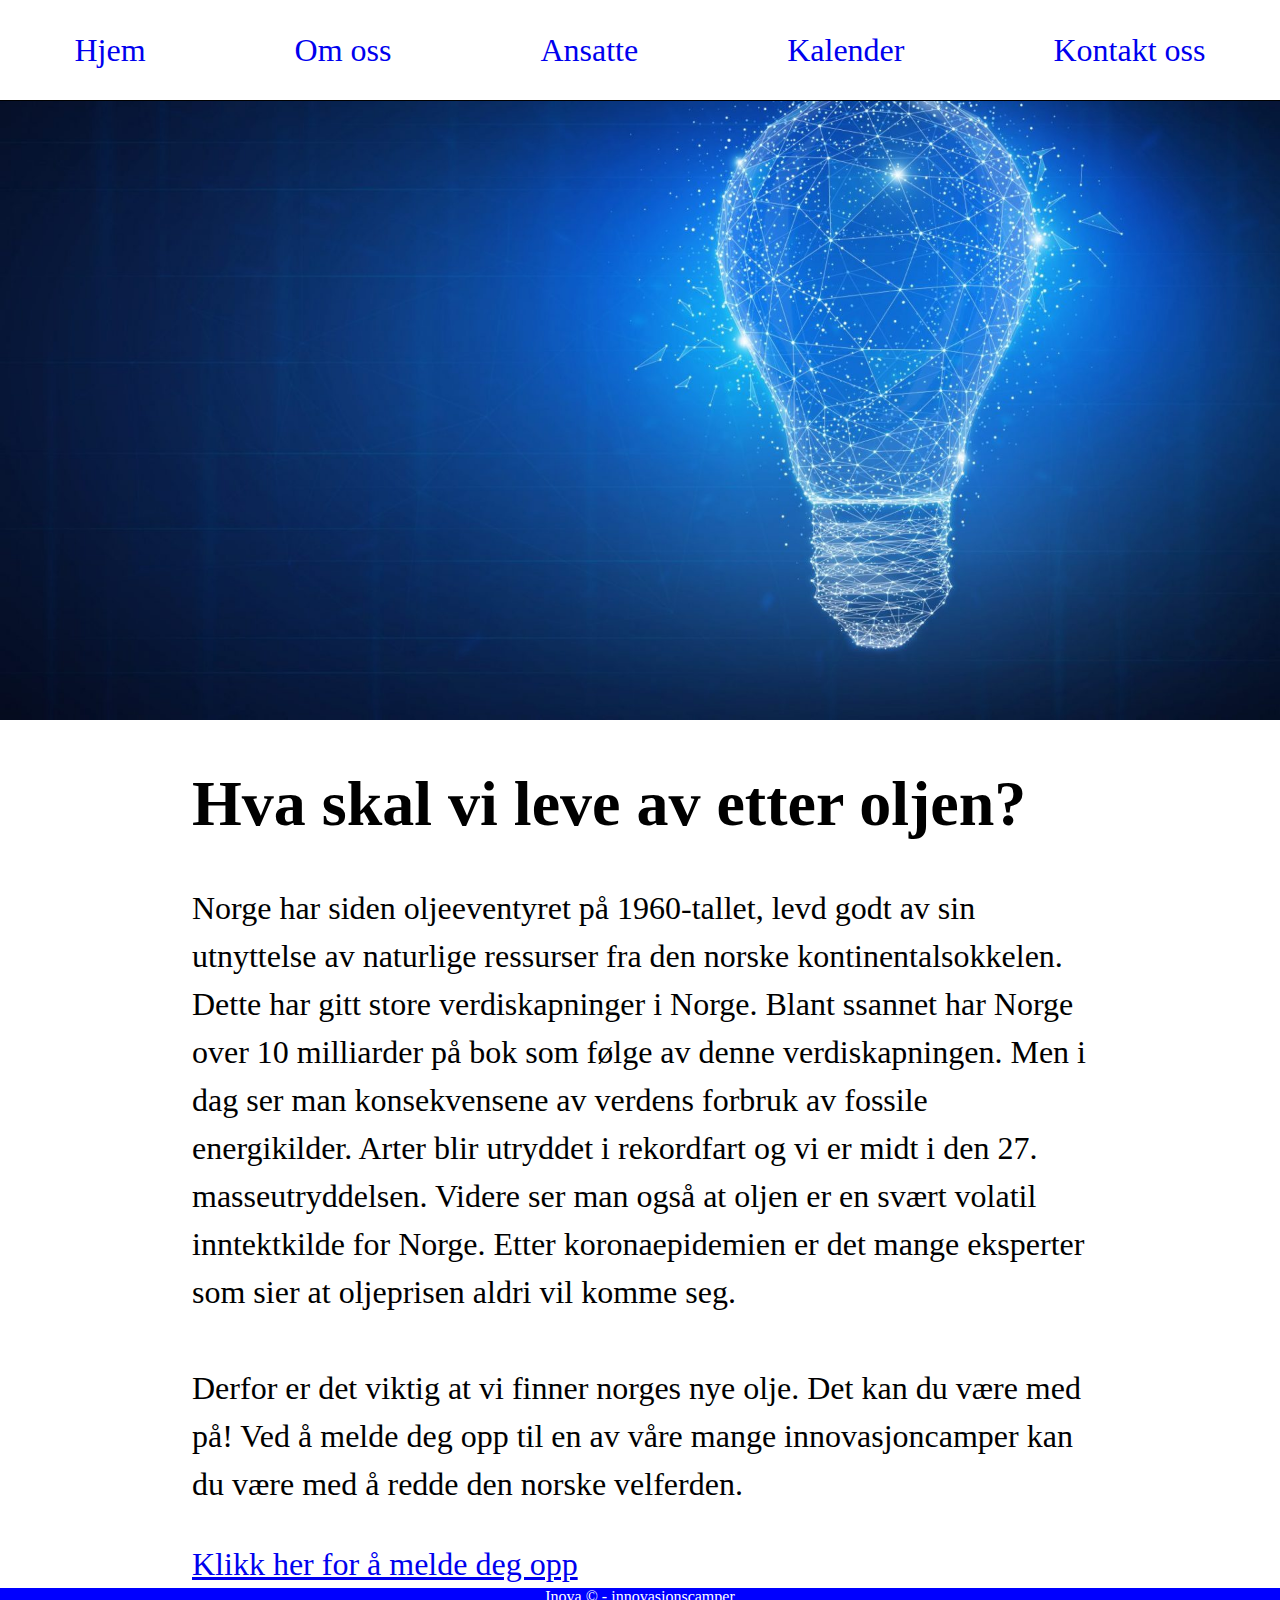
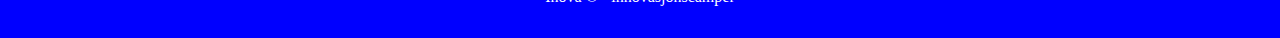
<file: index.html>
<!DOCTYPE html>
<html lang="nb">
<head>
    <title>Inova</title>
    <meta charset="utf-8">
    <link rel="stylesheet" href="Index.css">
    <link rel="shortcut icon" href="Images/icon-Small.ico" type="image/x-icon"/>
</head>
<body>
    <nav>
        <a href="index.html" id="hjem" class="navContent">Hjem</a>
        <a href="About.html" class="navContent">Om oss</a>
        <a href="Staff.html" class="navContent">Ansatte</a>
        <a href="Calendar.html" class="navContent">Kalender</a>
        <a href="contact.html" id="contact" class="navContent">Kontakt oss</a>
    </nav>
    <img id="frontImage" alt="" src="Images/frontImage.jpg"> <!-- Hentet fra https://blog-idcuk.com/europe-technology-and-innovation/ -->
    <div id="middle">
        <h1 class="headline">Hva skal vi leve av etter oljen?</h1>
        <p class="text">Norge har siden oljeeventyret på 1960-tallet, levd godt av sin utnyttelse av naturlige ressurser fra den norske kontinentalsokkelen. 
            Dette har gitt store verdiskapninger i Norge. Blant ssannet har Norge over 10 milliarder på bok som følge av denne verdiskapningen. 
            Men i dag ser man konsekvensene av verdens forbruk av fossile energikilder. Arter blir utryddet i rekordfart og vi er midt i den 27. masseutryddelsen.
            Videre ser man også at oljen er en svært volatil inntektkilde for Norge. Etter koronaepidemien er det mange eksperter som sier at oljeprisen
            aldri vil komme seg.
            <br><br>
            Derfor er det viktig at vi finner norges nye olje. Det kan du være med på! Ved å melde deg opp til en av våre mange innovasjoncamper
            kan du være med å redde den norske velferden. 
        </p>
        <a class="text" href="Calendar.html">Klikk her for å melde deg opp</a>
    </div> 
<script>
</script>
<footer class="footer">Inova © - innovasjonscamper</footer>
</body>
</html>
</file>
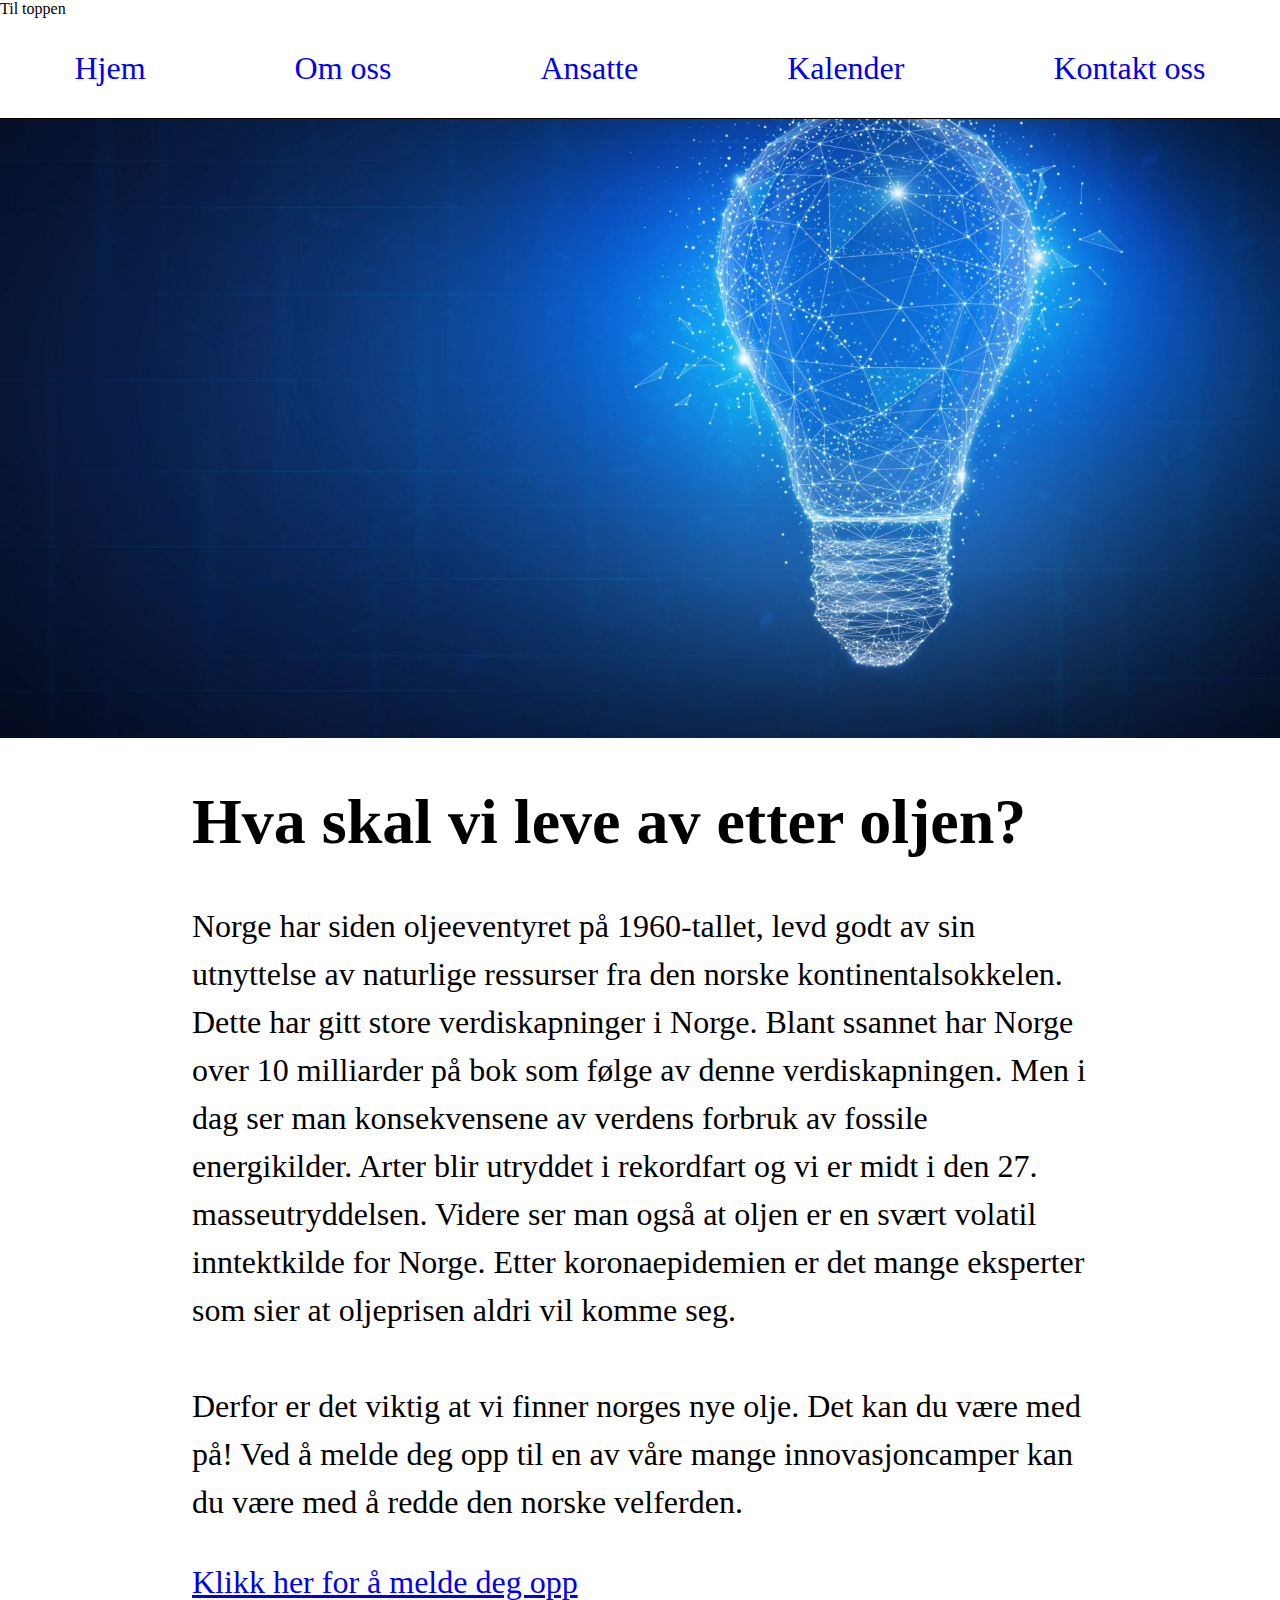
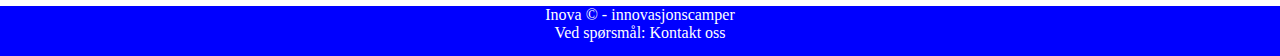
<file: Index.html>
<!DOCTYPE html>
<html lang="nb">
<head>
    <title>Inova</title>
    <meta charset="utf-8">
    <link rel="stylesheet" href="Index.css">
    <link rel="shortcut icon" href="Images/icon-Small.ico" type="image/x-icon"/>
</head>
<body>
    <div id="toTop" onclick="scrollToTop()">Til toppen</div>
    <nav>
        <a href="Index.html" id="hjem" class="navContent">Hjem</a>
        <a href="About.html" class="navContent">Om oss</a>
        <a href="Staff.html" class="navContent">Ansatte</a>
        <a href="Calendar.html" class="navContent">Kalender</a>
        <a href="contact.html" id="contact" class="navContent">Kontakt oss</a>
    </nav>
    <img id="frontImage" src="Images/frontImage.jpg"> <!-- Hentet fra https://blog-idcuk.com/europe-technology-and-innovation/ -->
    <div id="middle">
        <h1 class="headline">Hva skal vi leve av etter oljen?</h1>
        <p class="text">Norge har siden oljeeventyret på 1960-tallet, levd godt av sin utnyttelse av naturlige ressurser fra den norske kontinentalsokkelen. 
            Dette har gitt store verdiskapninger i Norge. Blant ssannet har Norge over 10 milliarder på bok som følge av denne verdiskapningen. 
            Men i dag ser man konsekvensene av verdens forbruk av fossile energikilder. Arter blir utryddet i rekordfart og vi er midt i den 27. masseutryddelsen.
            Videre ser man også at oljen er en svært volatil inntektkilde for Norge. Etter koronaepidemien er det mange eksperter som sier at oljeprisen
            aldri vil komme seg.
            <br><br>
            Derfor er det viktig at vi finner norges nye olje. Det kan du være med på! Ved å melde deg opp til en av våre mange innovasjoncamper
            kan du være med å redde den norske velferden. 
        </p>
        <a class="text" href="Calendar.html">Klikk her for å melde deg opp</a>
    </div>
    
    
<script>
    var nav = document.getElementsByTagName("nav");
    var toTop = document.getElementById("toTop");
    window.onscroll = function() {scrollFunction()};
    function scrollFunction() {
        if(document.body.scrollTop > 20 || document.documentElement.scrollTop > 20){
            toTop.style.display = "block";
        }else{
            toTop.style.display = "none";
        }
    }
    function scrollToTop(){
        window.scrollTo(0,0);
    }
</script>
<footer class="footer">Inova © - innovasjonscamper<br> Ved spørsmål: <a href="contact.html" class="footlink">Kontakt oss</a> </footer>
</body>
</html>
</file>
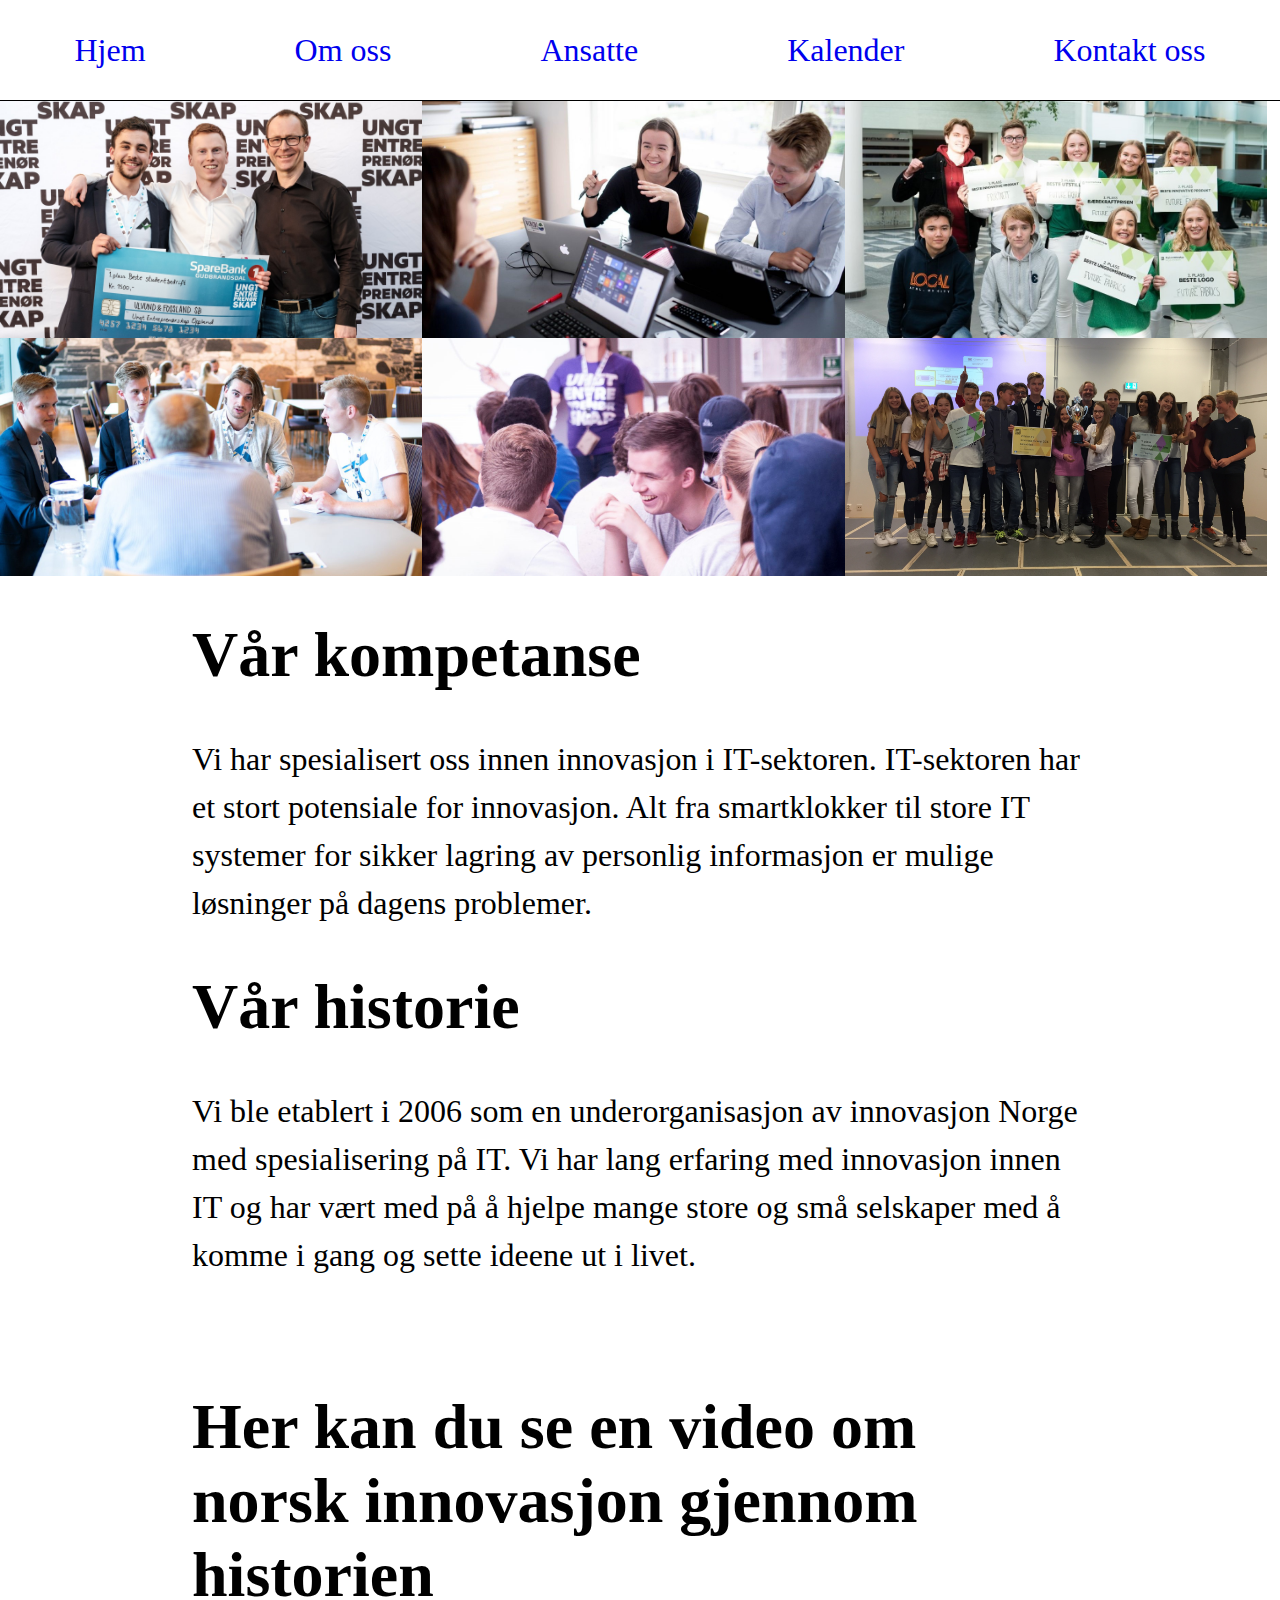
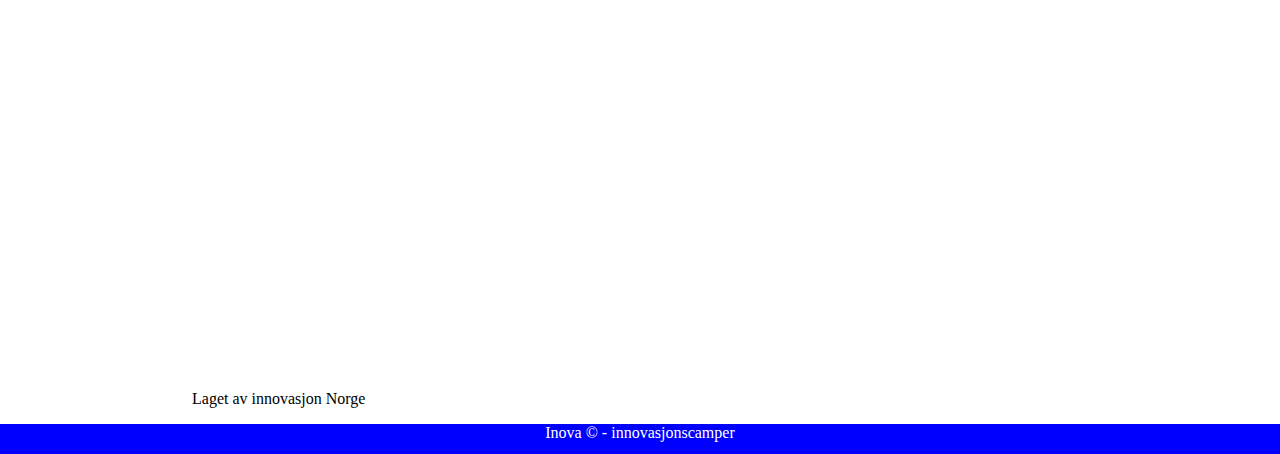
<file: About.html>
<!DOCTYPE html>
<html lang="nb">
<head>
    <title>Inova</title>
    <meta charset="utf-8">
    <link rel="stylesheet" href="About.css">
    <link rel="shortcut icon" href="Images/icon-Small.ico" type="image/x-icon"/>
</head>
<body>
    <nav>
        <a href="index.html" class="navContent">Hjem</a>
        <a href="About.html" class="navContent">Om oss</a>
        <a href="Staff.html" class="navContent">Ansatte</a>
        <a href="Calendar.html" class="navContent">Kalender</a>
        <a href="contact.html" class="navContent">Kontakt oss</a>
    </nav>
    <div id="images">
        <img alt="" src="Images/UE1.jpg">
        <img alt="" src="Images/UE2.jpeg">
        <img alt="" src="Images/UE3.jpg">
        <img alt="" src="Images/UE4.jpg">
        <img alt="" src="Images/UE5.jpg">
        <img alt="" src="Images/UE7.jpg">
    </div>
    <div id="middle">
        <h1 class="headline">Vår kompetanse</h1>
            <p class="text">
            Vi har spesialisert oss innen innovasjon i IT-sektoren. IT-sektoren har et
            stort potensiale for innovasjon. Alt fra smartklokker til store IT systemer for sikker lagring
            av personlig informasjon er mulige løsninger på dagens problemer.   
            </p>
        <h1 class="headline">Vår historie</h1>
            <p class="text">
            Vi ble etablert i 2006 som en underorganisasjon av innovasjon Norge med spesialisering på IT.
            Vi har lang erfaring med innovasjon innen IT og har vært med på å hjelpe mange store og små selskaper
            med å komme i gang og sette ideene ut i livet.
            </p>
        <br>
        <br>
        <h1 class="headline">Her kan du se en video om norsk innovasjon gjennom historien</h1>
        <iframe title="Innovasjon Norge" width="560" height="315" src="https://www.youtube.com/embed/V6vAywtZ8tw" frameborder="0" allow="accelerometer; autoplay; clipboard-write; encrypted-media; gyroscope; picture-in-picture" allowfullscreen></iframe>
        <p>Laget av innovasjon Norge</p>
    </div>
<script>
</script>
<footer class="footer">Inova © - innovasjonscamper</footer>
</body>
</html>
</file>
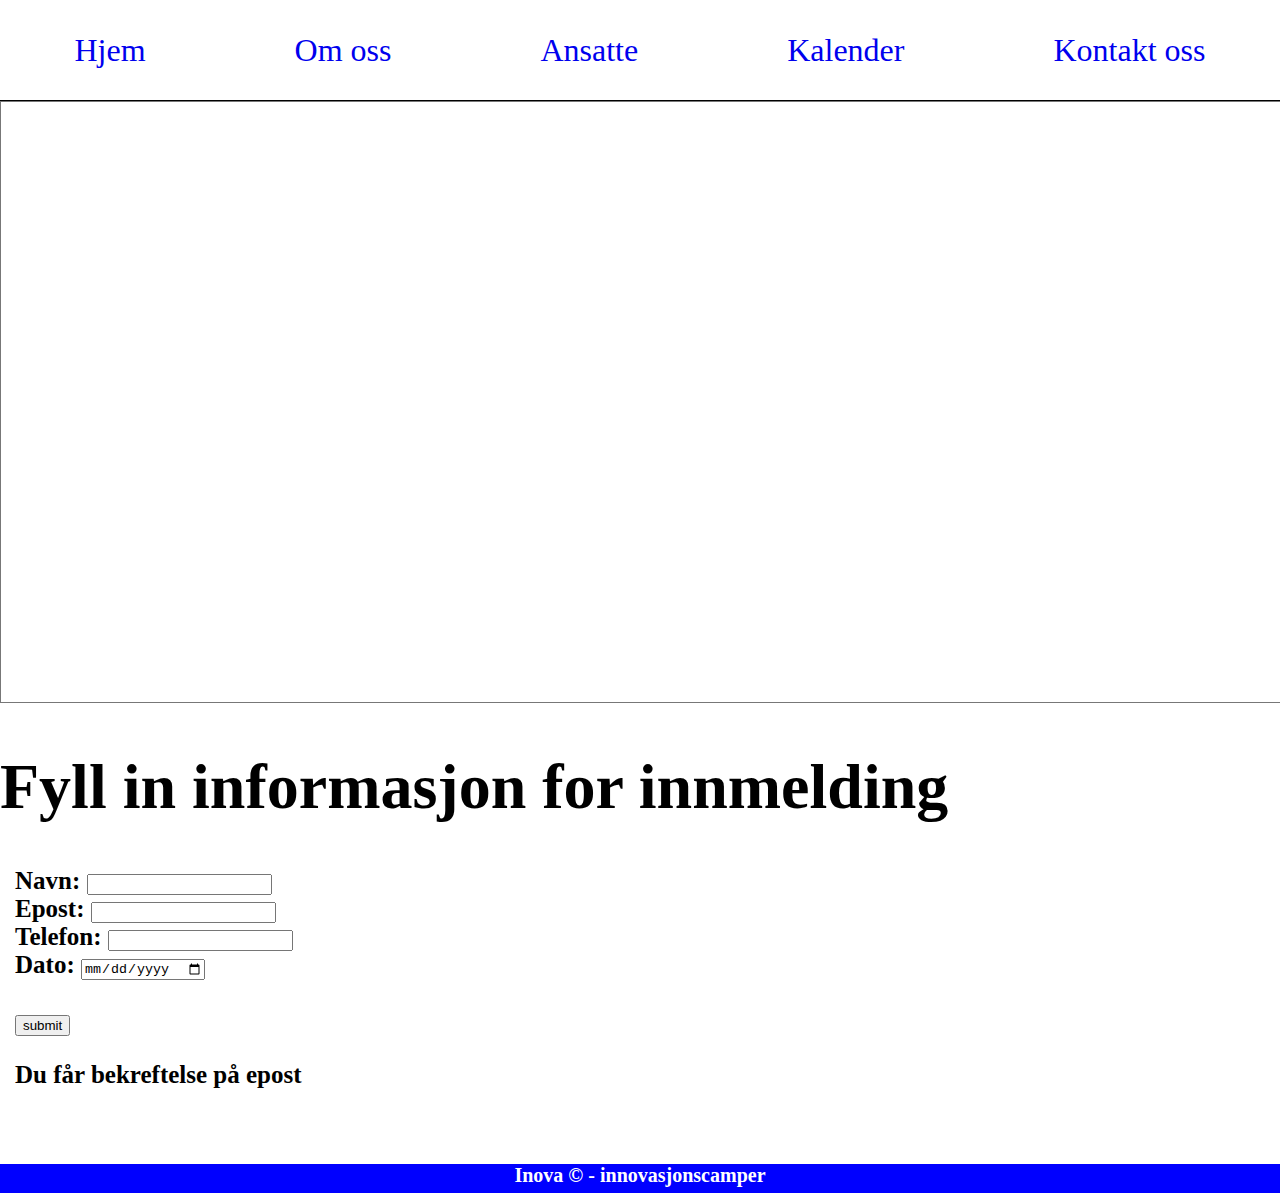
<file: Calendar.html>
<!DOCTYPE html>
<html lang="nb">
    <head>
        <meta charset="utf-8">
        <link rel="stylesheet" href="Calendar.css">
        <title>Kalender</title>
        <link rel="shortcut icon" href="Images/icon-Small.ico" type="image/x-icon"/> <!-- For å legge til ikon for nettsiden-->    </head>
    <body>
    <nav>
        <a href="index.html" id="hjem" class="navContent">Hjem</a>
        <a href="About.html" class="navContent">Om oss</a>
        <a href="Staff.html" class="navContent">Ansatte</a>
        <a href="Calendar.html" class="navContent">Kalender</a>
        <a href="contact.html" id="contact" class="navContent">Kontakt oss</a>
    </nav>
    <iframe title="Kalender for påmelding" class="calendar" src="https://calendar.google.com/calendar/embed?height=600&amp;wkst=1&amp;bgcolor=%234285F4&amp;ctz=Europe%2FOslo&amp;src=NHQzam9pMWZtajJiOHVhZjJvOW52YTR2ZjhAZ3JvdXAuY2FsZW5kYXIuZ29vZ2xlLmNvbQ&amp;color=%23F6BF26&amp;showTz=0&amp;showTabs=0&amp;showPrint=0&amp;showTitle=0&amp;showNav=1&amp;showCalendars=0" style="border:solid 1px #777"width="100%" height="600" frameborder="0" scrolling="no"></iframe>
    <h1 class="hei">Fyll in informasjon for innmelding<h1>
    <div class="form">
        <form>
            <label for="navn">Navn:</label>
            <input type="text" id="navn" required><br>
            <label for="epost">Epost:</label>
            <input type="email" id="epost" required><br>
            <label for="tlf">Telefon:</label>
            <input type="number" id="tlf" required><br>
            <label for="dato">Dato:</label>
            <input type="date" id="dato" required><br><br>
            <input type="submit" id="sumbit" value="submit">
        </form>
        <p>Du får bekreftelse på epost</p>
    </div>
    <footer class="footer">Inova © - innovasjonscamper</footer>
</body>
    
</html>
</file>
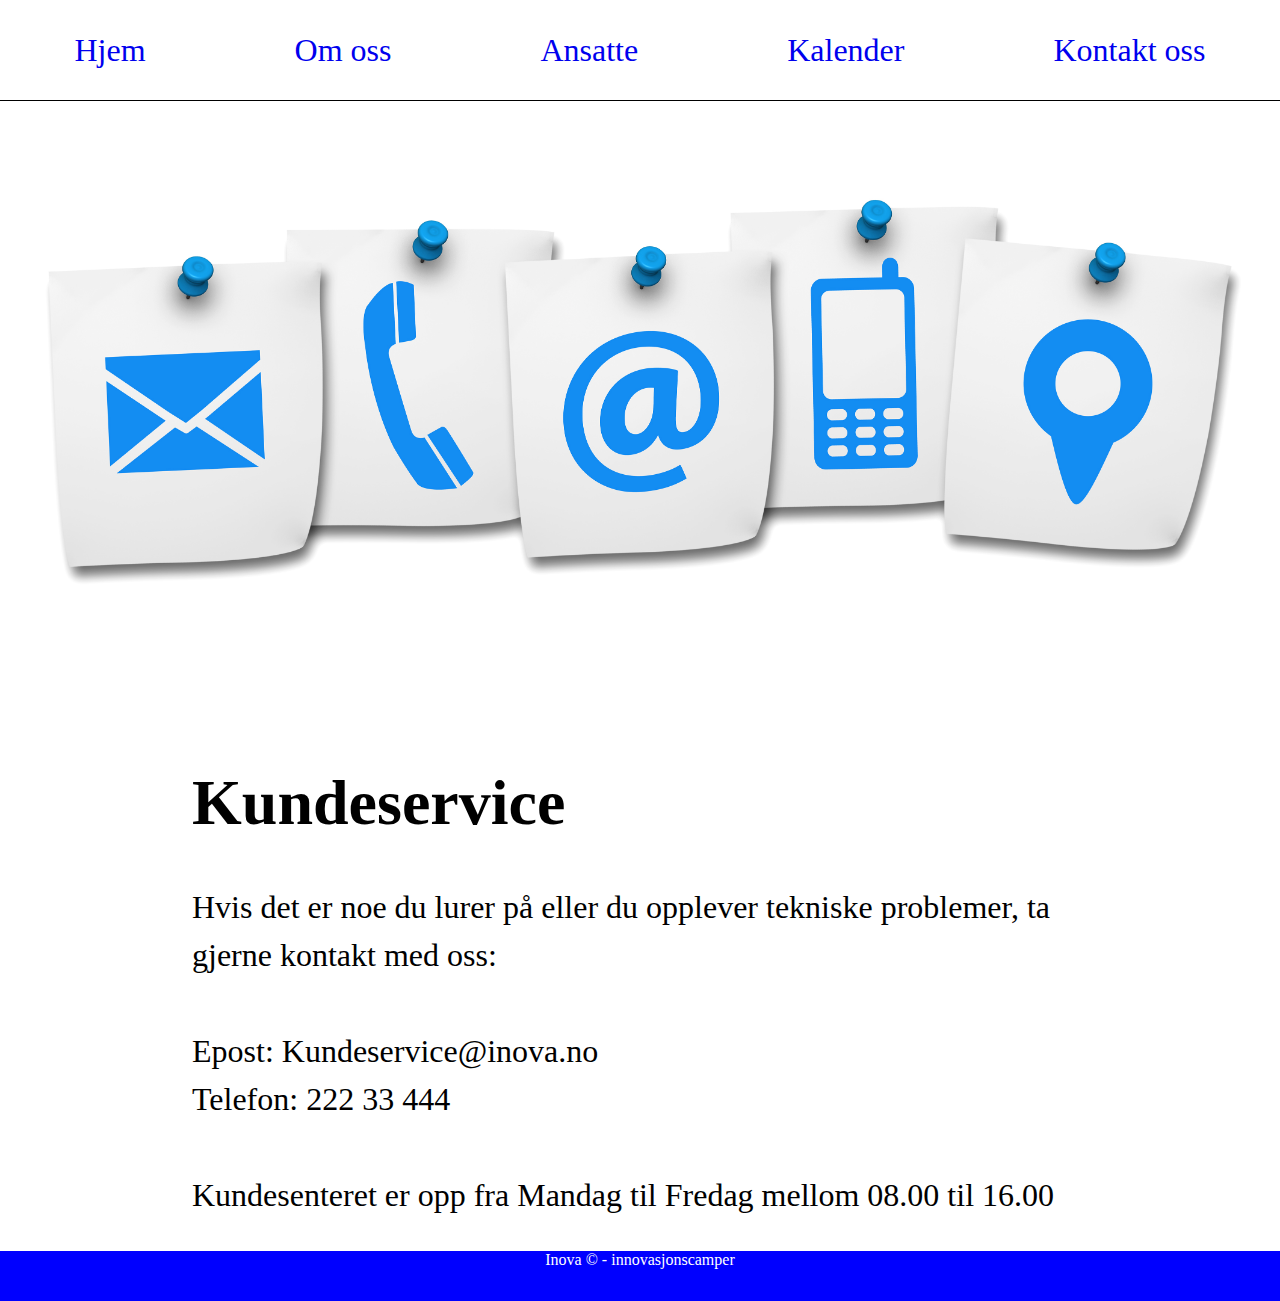
<file: contact.html>
<!DOCTYPE html>
<html lang="nb">
<head>
    <title>Inova</title>
    <meta charset="utf-8">
    <link rel="stylesheet" href="Index.css">
    <link rel="shortcut icon" href="Images/icon-Small.ico" type="image/x-icon"/>
</head>
<body>
    <nav>
        <a href="index.html" id="hjem" class="navContent">Hjem</a>
        <a href="About.html" class="navContent">Om oss</a>
        <a href="Staff.html" class="navContent">Ansatte</a>
        <a href="Calendar.html" class="navContent">Kalender</a>
        <a href="contact.html" id="contact" class="navContent">Kontakt oss</a>
    </nav>
    <div style="padding-top: 100px;"></div>
    <img id="frontImage" alt="" src="Images/contact.jpg"> <!-- Hentet fra https://www.afsi.com/wp-content/uploads/2015/03/Customer-Support-Banner.jpg -->
    <div id="middle">
        <h1 class="headline">Kundeservice</h1>
        <p class="text">
           Hvis det er noe du lurer på eller du opplever tekniske problemer, ta gjerne kontakt med oss: <br><br>
           Epost: Kundeservice@inova.no <br>
           Telefon: 222 33 444 <br><br>
           Kundesenteret er opp fra Mandag til Fredag mellom 08.00 til 16.00
        </p>
        
    </div> 
<script>
</script>
<footer class="footer">Inova © - innovasjonscamper</footer>
</body>
</html>
</file>
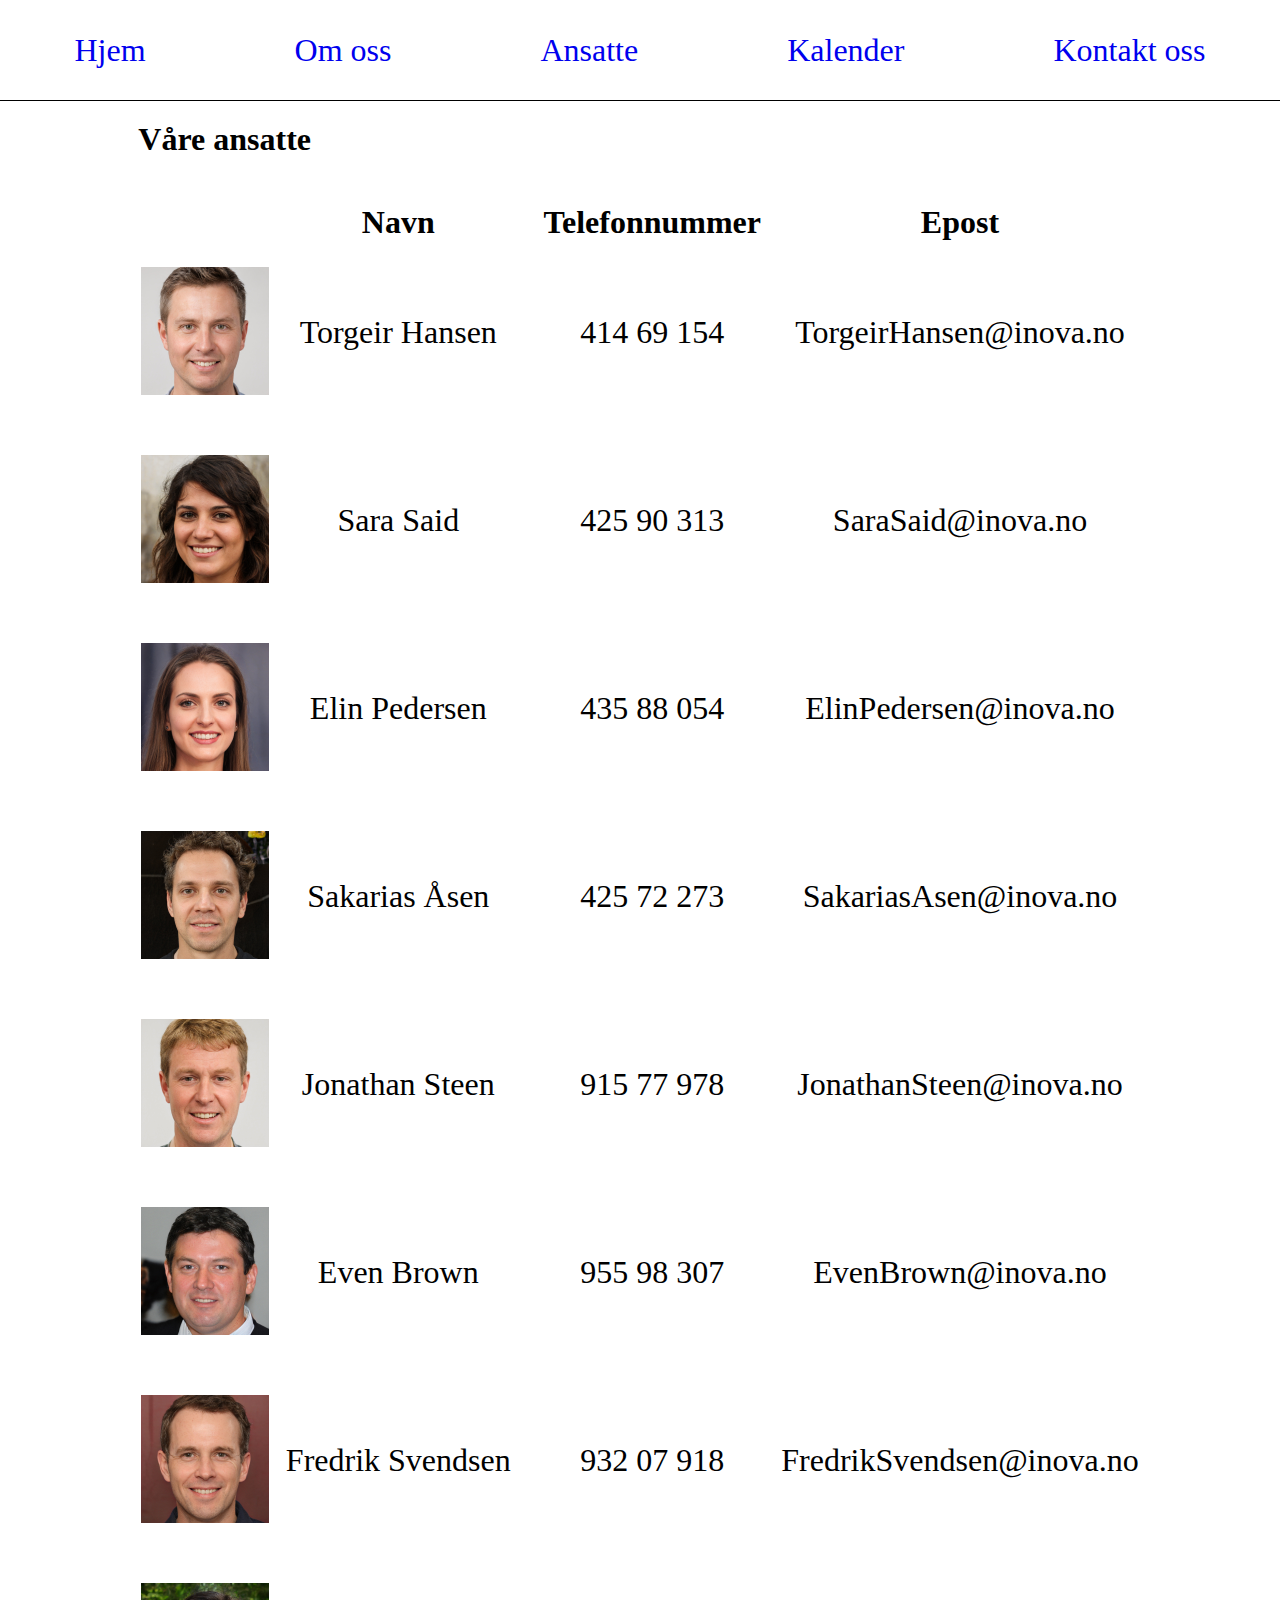
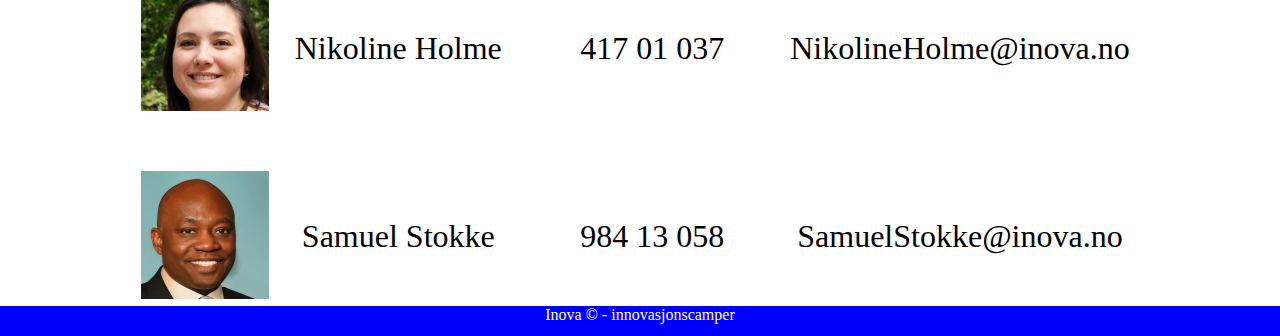
<file: Staff.html>
<!DOCTYPE html>
<html lang="nb">
<head>
    <title>Inova</title>
    <meta charset="utf-8">
    <link rel="stylesheet" href="Staff.css">
    <link rel="shortcut icon" href="Images/icon-Small.ico" type="image/x-icon"/> <!-- For å legge til ikon for nettsiden-->
</head>
<body>
    <nav>
        <a href="index.html" id="hjem" class="navContent">Hjem</a>
        <a href="About.html" class="navContent">Om oss</a>
        <a href="Staff.html" class="navContent">Ansatte</a>
        <a href="Calendar.html" class="navContent">Kalender</a>
        <a href="contact.html" id="contact" class="navContent">Kontakt oss</a>
    </nav>
    <div style="height: 100px"></div>
    <div id="table"> <!-- Skyver innholdet inn på siden-->
        <div>
        <h1 class="headline">Våre ansatte</h1>
        <!--Tabell som inneholder informasjon om alle ansatte. Alle bilder er hentet fra thispersondoesnotexist.com-->
        <table>
            <thead>
                <th></th>
                <th class="tableHeader"><h1>Navn</h1></th>
                <th class="tableHeader"><h1>Telefonnummer</h1></th>
                <th class="tableHeader"><h1>Epost</h1></th>
            </thead>
            <tbody>
                <tr>
                    <td><img alt="Torgeir Hansen" class="staffImage" src="Images/torgeirHansen.jpg"></td>
                    <td class="tableText">Torgeir Hansen</td>
                    <td class="tableText">414 69 154</td>
                    <td class="tableText">TorgeirHansen@inova.no</td>
                </tr>
                <tr style="height: 50px;"></tr> <!-- For å skape mellomrom mellom radene-->
                <tr>
                    <td><img alt="Sara Said" class="staffImage" src="Images/saraSaid.jpg"></td>
                    <td class="tableText">Sara Said</td>
                    <td class="tableText">425 90 313</td>
                    <td class="tableText">SaraSaid@inova.no</td>
                </tr>
                <tr style="height: 50px;"></tr>
                <tr>
                    <td><img alt="Elin Pedersen" class="staffImage" src="Images/elinPedersen.jpg"></td>
                    <td class="tableText">Elin Pedersen</td>
                    <td class="tableText">435 88 054</td>
                    <td class="tableText">ElinPedersen@inova.no</td>
                </tr>
                <tr style="height: 50px;"></tr>
                <tr>
                    <td><img alt="Sakarias Asen" class="staffImage" src="Images/sakariasAsen.jpg"></td>
                    <td class="tableText">Sakarias Åsen</td>
                    <td class="tableText">425 72 273</td>
                    <td class="tableText">SakariasAsen@inova.no</td>
                </tr>
                <tr style="height: 50px;"></tr>
                <tr>
                    <td><img alt="Jonathan Steen" class="staffImage" src="Images/jonathanSteen.jpg"></td>
                    <td class="tableText">Jonathan Steen</td>
                    <td class="tableText">915 77 978</td>
                    <td class="tableText">JonathanSteen@inova.no</td>
                </tr>
                <tr style="height: 50px;"></tr>
                <tr>
                    <td><img alt="Even Brown" class="staffImage" src="Images/evenBrown.jpg"></td>
                    <td class="tableText">Even Brown</td>
                    <td class="tableText">955 98 307</td>
                    <td class="tableText">EvenBrown@inova.no</td>
                </tr>
                <tr style="height: 50px;"></tr>
                <tr>
                    <td><img alt="Fredrik Svendsen" class="staffImage" src="Images/fredrikSvendsen.jpg"></td>
                    <td class="tableText">Fredrik Svendsen</td>
                    <td class="tableText">932 07 918</td>
                    <td class="tableText">FredrikSvendsen@inova.no</td>
                </tr>
                <tr style="height: 50px;"></tr>
                <tr>
                    <td><img alt="NikolineHolme" class="staffImage" src="Images/nikolineHolme.jpg"></td>
                    <td class="tableText">Nikoline Holme</td>
                    <td class="tableText">417 01 037</td>
                    <td class="tableText">NikolineHolme@inova.no</td>
                </tr>
                <tr style="height: 50px;"></tr>
                <tr>
                    <td><img alt="Samuel Stokke" class="staffImage" src="Images/samuelStokke.png"></td>
                    <td class="tableText">Samuel Stokke</td>
                    <td class="tableText">984 13 058</td>
                    <td class="tableText">SamuelStokke@inova.no</td>
                </tr>
            </tbody>
        </table>
        </div>
    </div>
<script>
</script>
<footer class="footer">Inova © - innovasjonscamper</footer>
</body>
</html>
</file>
<file: Index.css>
body{
    margin: 0px;
    scroll-behavior: smooth;
}
nav{
    display: flex;
    justify-content: space-around;
    align-items: center;
    position: fixed;
    width: 100%;
    z-index: 99;
    border-bottom: solid black 1px;
    height: 100px;
    opacity: 100%;
    background-color: white;
}
.navContent{
    margin-bottom: 5px;
    margin-top: 5px;
    font-size: 2em;
    text-decoration: none;
    user-select: none;
}
.navContent:hover{
    text-decoration: underline;
    transform: scale(1.1);
    transition: transform 0.1s;
}
#navLogo{
    margin-left: 25px;
    height: 100px;
    width: auto;
    display: none;
}
#frontImage{
    width: 100%;
    height: auto;
}
.headline{
    font-size: 4em;
}
#middle{
    margin-right: 15%;
    margin-left: 15%;
}
.text{
    font-size: 2em;
    line-height: 1.5;
}
.footer{
    width: 100%;
    position: relative;
    background-color: blue;
    text-align: center;
    color: white;
    bottom: 0;
    z-index: -1;
    height: 50px;
    font-size: 1em;
}
.footlink {
    text-decoration: none;
    color: white;
}
</file>
<file: About.css>
body{
    margin: 0px;
    scroll-behavior: smooth;
}
nav{
    display: flex;
    justify-content: space-around;
    align-items: center;
    position: fixed;
    width: 100%;
    z-index: 99;
    border-bottom: solid black 1px;
    height: 100px;
    opacity: 100%;
    background-color: white;
}
.navContent{
    margin-bottom: 5px;
    margin-top: 5px;
    font-size: 2em;
    text-decoration: none;
    user-select: none;
}

.navContent:hover{
    text-decoration: underline;
    transform: scale(1.1);
    transition: transform 0.1s;
}
#navLogo{
    margin-left: 25px;
    height: 100px;
    width: auto;
    display: none;
}
.headline{
    font-size: 4em;
}
#middle{
    margin-right: 15%;
    margin-left: 15%;
}
.text{
    font-size: 2em;
    line-height: 1.5;
}
img{
    width: 33%;
    height: auto;
}
#images{
    display: flex;
    flex-wrap: wrap;
    padding-top: 100px;
}
.footer{
    width: 100vw;
    position: relative;
    background-color: blue;
    text-align: center;
    color: white;
    bottom: 0;
    z-index: -1;
    height: 30px;
    font-size: 1em;
}
.footlink {
    text-decoration: none;
    color: white;
}
</file>
<file: Calendar.css>
body{
    margin: 0px;
    scroll-behavior: smooth;
    overflow-x: hidden;
}
nav{
    display: flex;
    justify-content: space-around;
    align-items: center;
    position: fixed;
    width: 100%;
    z-index: 99;
    border-bottom: solid black 1px;
    height: 100px;
    opacity: 100%;
    background-color: white;
}
.navContent{
    margin-bottom: 5px;
    margin-top: 5px;
    font-size: 2em;
    text-decoration: none;
    user-select: none;
}
.navContent:hover{
    text-decoration: underline;
    transform: scale(1.1);
    transition: transform 0.1s;
}
#navLogo{
    margin-left: 25px;
    height: 100px;
    width: auto;
    display: none;
}
.calendar {
    margin-top: 101px;
    
}  
.form {
    margin-left: 15px;
    font-size: 25px;
}
.hei{
    font-size: 4em;
}
.footer{
    width: 100%;
    position: relative;
    background-color: blue;
    text-align: center;
    color: white;
    bottom: -50px;
    z-index: -1;
    height: 30px;
    font-size: 20px
}
.footlink {
    text-decoration: none;
    color: white;
}
</file>
<file: Staff.css>
body{
    margin: 0px;
    scroll-behavior: smooth;
}
nav{
    display: flex;
    justify-content: space-around;
    align-items: center;
    position: fixed;
    width: 100%;
    z-index: 99;
    border-bottom: solid black 1px;
    height: 100px;
    opacity: 100%;
    background-color: white;
}
.navContent{
    margin-bottom: 5px;
    margin-top: 5px;
    font-size: 2em;
    text-decoration: none;
    user-select: none;
}
.navContent:hover{
    text-decoration: underline;
    transform: scale(1.1);
    transition: transform 0.1s;
}
#navLogo{
    margin-left: 25px;
    height: 100px;
    width: auto;
    display: none;
}
#table{
    margin-right: auto;
    margin-left: auto;
    display: flex;
    justify-content: center;
}
.staffImage{
    height: 10vw;
    width: auto;
}
.tableText{
    font-size: 2em;
    text-align: center;
}
.tableHeader{
    width: 250px;
}
.footer{
    width: 100%;
    position: relative;
    background-color: blue;
    text-align: center;
    color: white;
    bottom: 0;
    z-index: -1;
    height: 30px;
    font-size: 1em;
}
.footlink {
    text-decoration: none;
    color: white;
}
</file>
